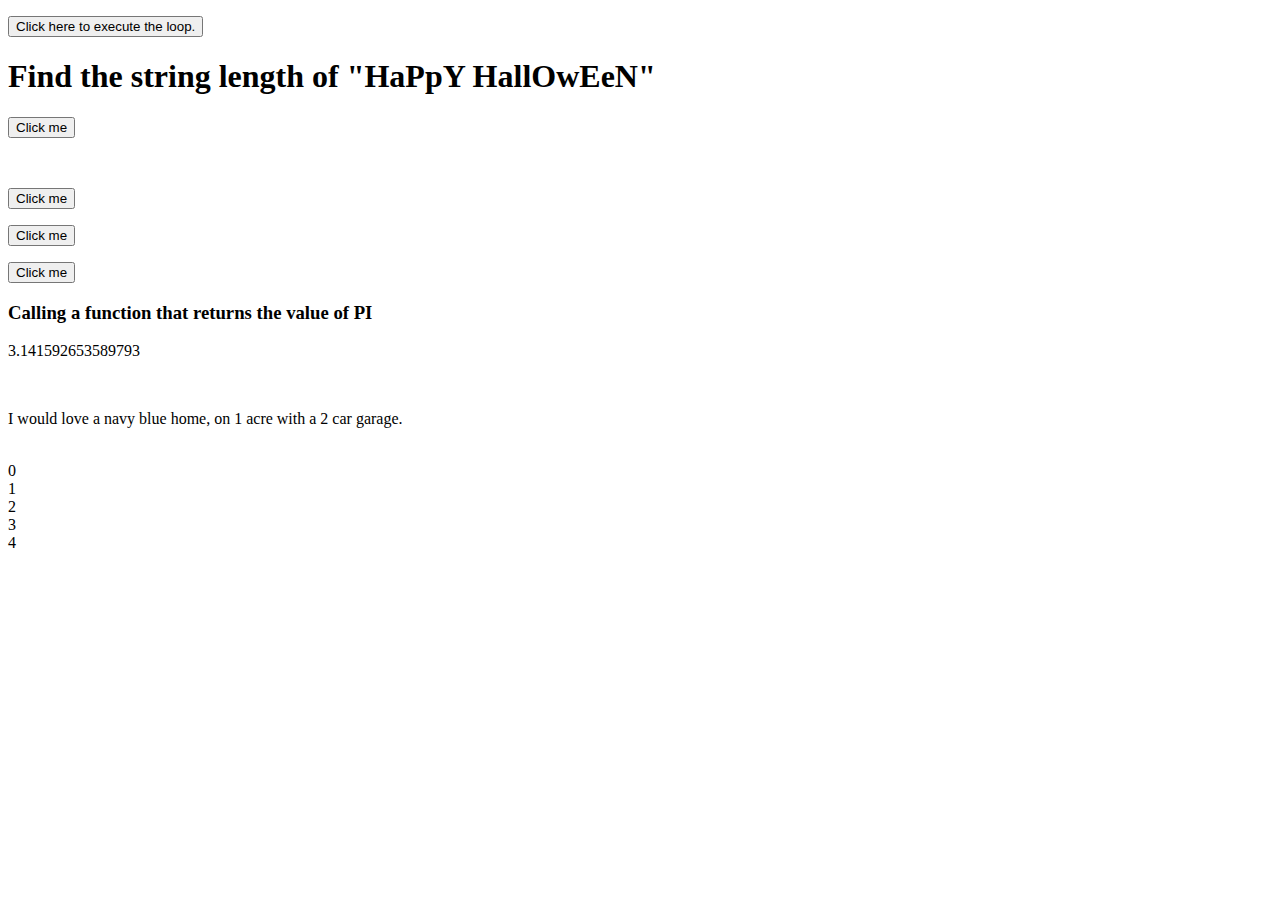
<file: Basic_JavaScript_Projects/Project10_loops_arrays/index.html>
<!DOCTYPE html>
<html lang="en">
    <head>
        <meta charset="utf-8">
        <script src="JS/main.js" defer></script>
    </head>

            <body>
                <p id="Loop"></p>
                    <button onclick="Call_Loop()">Click here to execute the loop.</button>

                    <br>

                    <h1>Find the string length of "HaPpY HallOwEeN"</h1>
                    <button onclick = "halloween()">Click me</button>
                    <p id="length"></p>

                    <br>

                    <p id="List_of_Instruments"></p>
                    <button onclick="for_Loop()">Click me</button>
                <br>
                <p id="cat"></p>
                    <button onclick="cat_pics()">Click me</button>
                <br>
                <p id="constant"></p>
                    <button onclick="constant_function()">Click me</button>
                <br>
                <h3>Calling a function that returns the value of PI</h3>
                    <p id = "pie"></p>

                    <br>

                    <p id="House_Object"></p>

                    <p id="breaking"></p>
            </body>
</html>
</file>
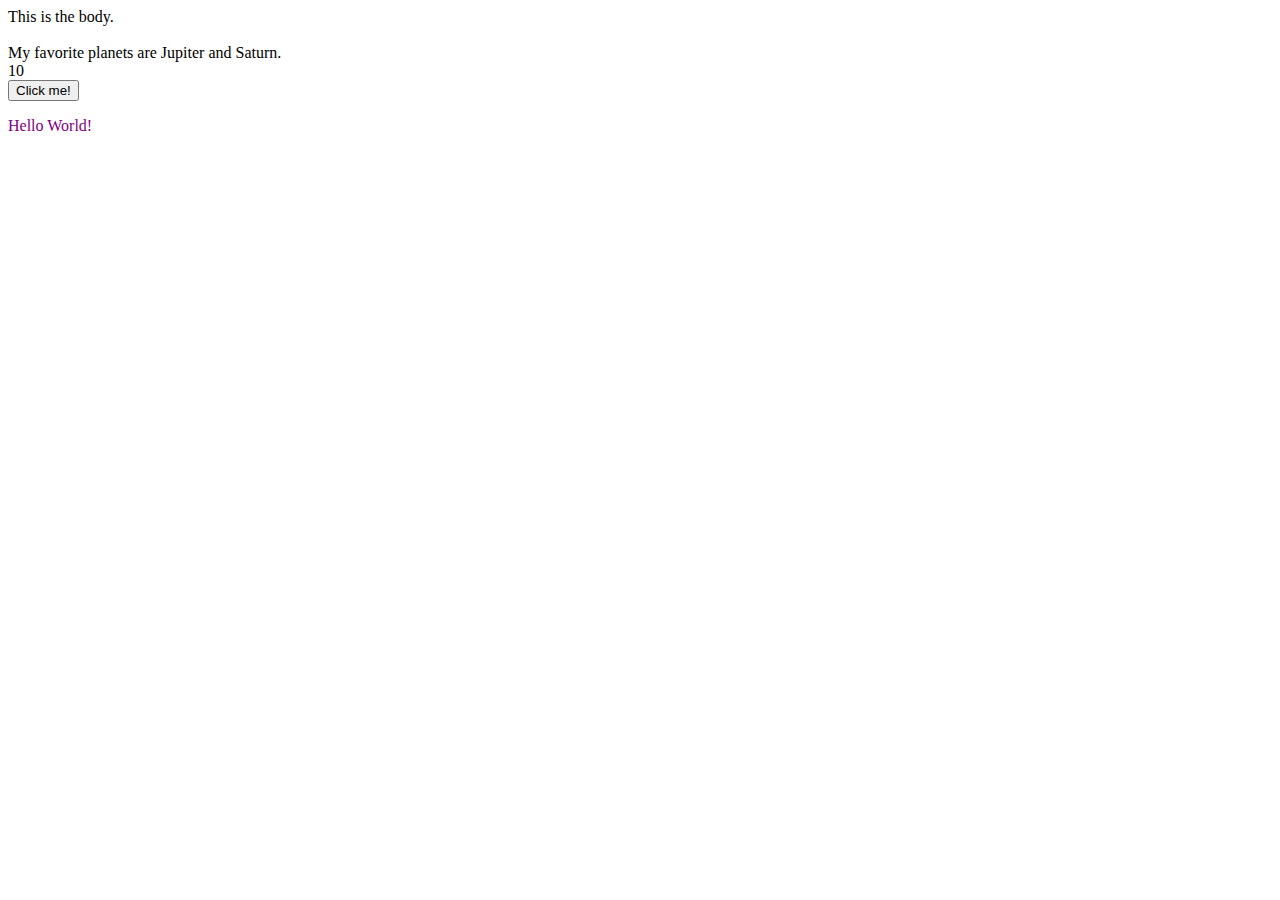
<file: Basic_JavaScript_Projects/Project1_expressions_alert/index.html>
<!DOCTYPE html>
<html lang="en">
    <head>
        <meta charset="utf-8">
        <script src="./JS/main.js"></script>
    </head>
<body>
   <button onclick="My_first_function()" id="Button_Text">Click me!</button>

   <p id="demo1"></p>

   <script>//This is setting the font color of the text to purple
   let text = "Hello World!";
   let result = text.fontcolor("purple");
   document.getElementById("demo1").innerHTML = result;
   </script> 
</body>
</html>
</file>
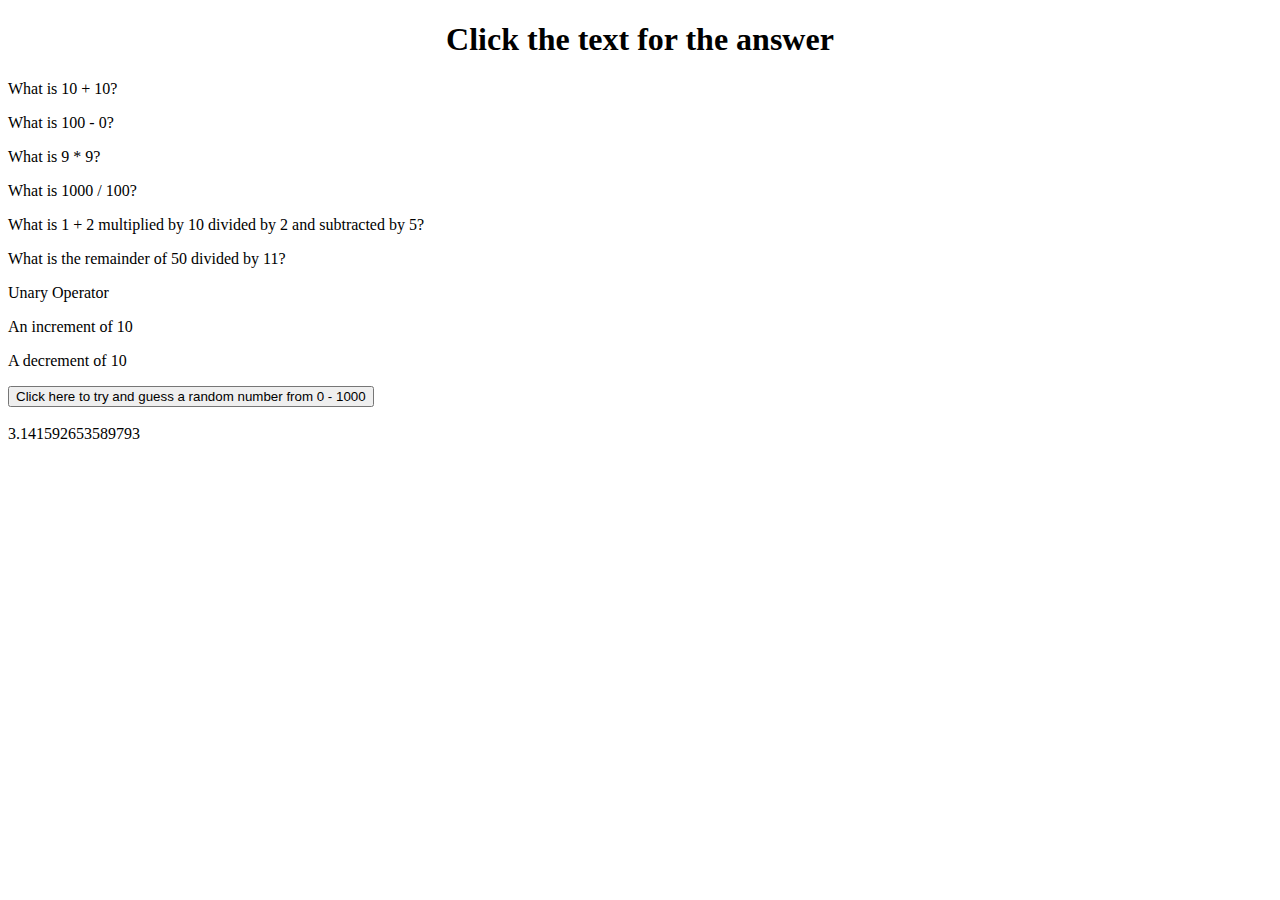
<file: Basic_JavaScript_Projects/Project3_math_operators/index.html>
<!DOCTYPE html>
<html lang="EN">
    <head>
        <meta charset="utf-8">
        <script src="JS/main.js"></script>
    </head>
            <body>
                <style>
                    h1 {
                        text-align: center;
                    }
                </style>
        <h1>Click the text for the answer</h1>
                <p id="Math" onclick="addition_function()">What is 10 + 10?</p>

                <p id="Math1" onclick="subtraction()">What is 100 - 0?</p>

                <p id="Math2" onclick="multiplication()">What is 9 * 9?</p>

                <p id="Math3" onclick="division()">What is 1000 / 100?</p>

                <p id="Math4" onclick ="crazyMath()">What is 1 + 2 multiplied by 10 divided by 2 and subtracted by 5?</p>

                <p id="Math5" onclick ="modulus_operator()">What is the remainder of 50 divided by 11?</p>

                <p id="Math6" onclick ="negation_Operator()">Unary Operator</p>

                <p id="Math7" onclick="increment()">An increment of 10</p>

                <p id="Math8" onclick="decrement()">A decrement of 10</p>

                <button onclick="random()">Click here to try and guess a random number from 0 - 1000</button>

                <br>
                <br>
                <script>document.write(myNum);</script>

                
            </body>
</html>
</file>
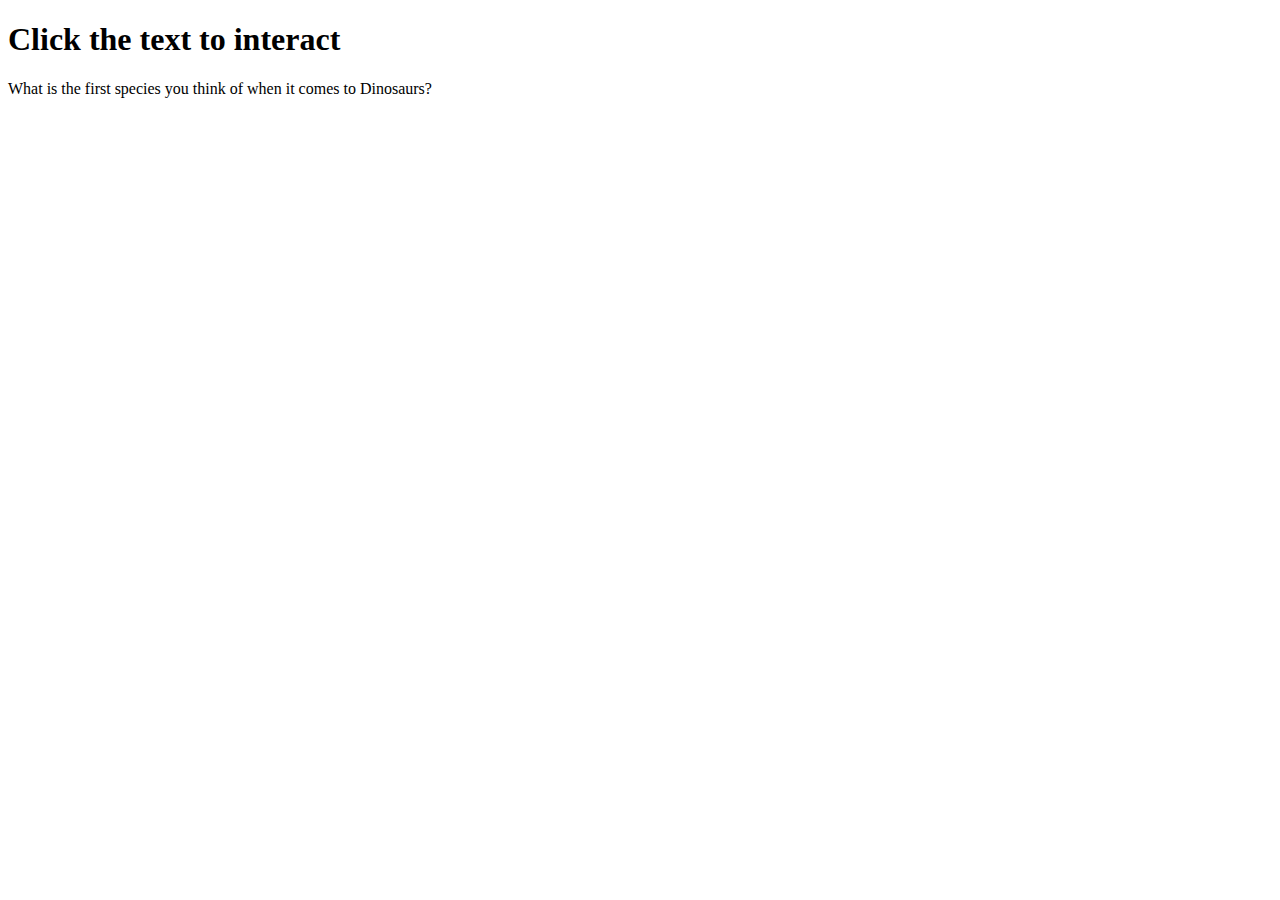
<file: Basic_JavaScript_Projects/Project4_dictionaries/index.html>
<!DOCTYPE html>
<html lang="en">
    <head>
        <meta charset="utf-8">
        <script src="JS/main.js"></script>
    </head>

    <body>
        
 <h1>Click the text to interact</h1>

        <p id="Dino" onclick="DinoDictionary()">What is the first species you think of when it comes to Dinosaurs?</p>
    </body>
</html>
</file>
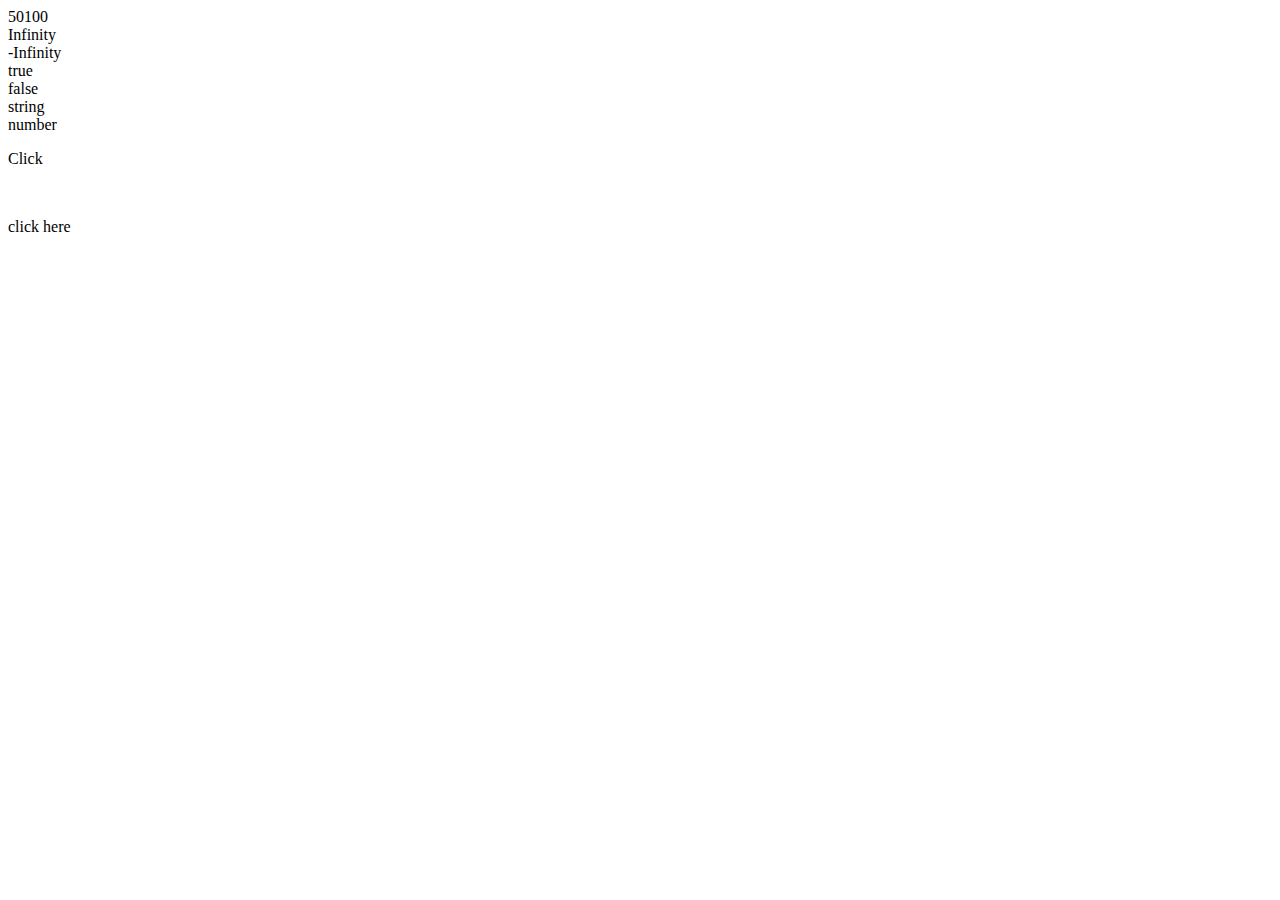
<file: Basic_JavaScript_Projects/Project5_comparisons_type_coercion/index.html>
<!DOCTYPE html>
<html lang="en">
    <head>
        <meta charset="utf-8">
        <script src="JS/main.js"></script>
    </head>

            <body>
                <p id="test" onclick="my_Function()">Click</p>
                    <br>
                <p id="not" onclick="not_Function()">click here</p>
                    <br>
               
            </body>
</html>
</file>
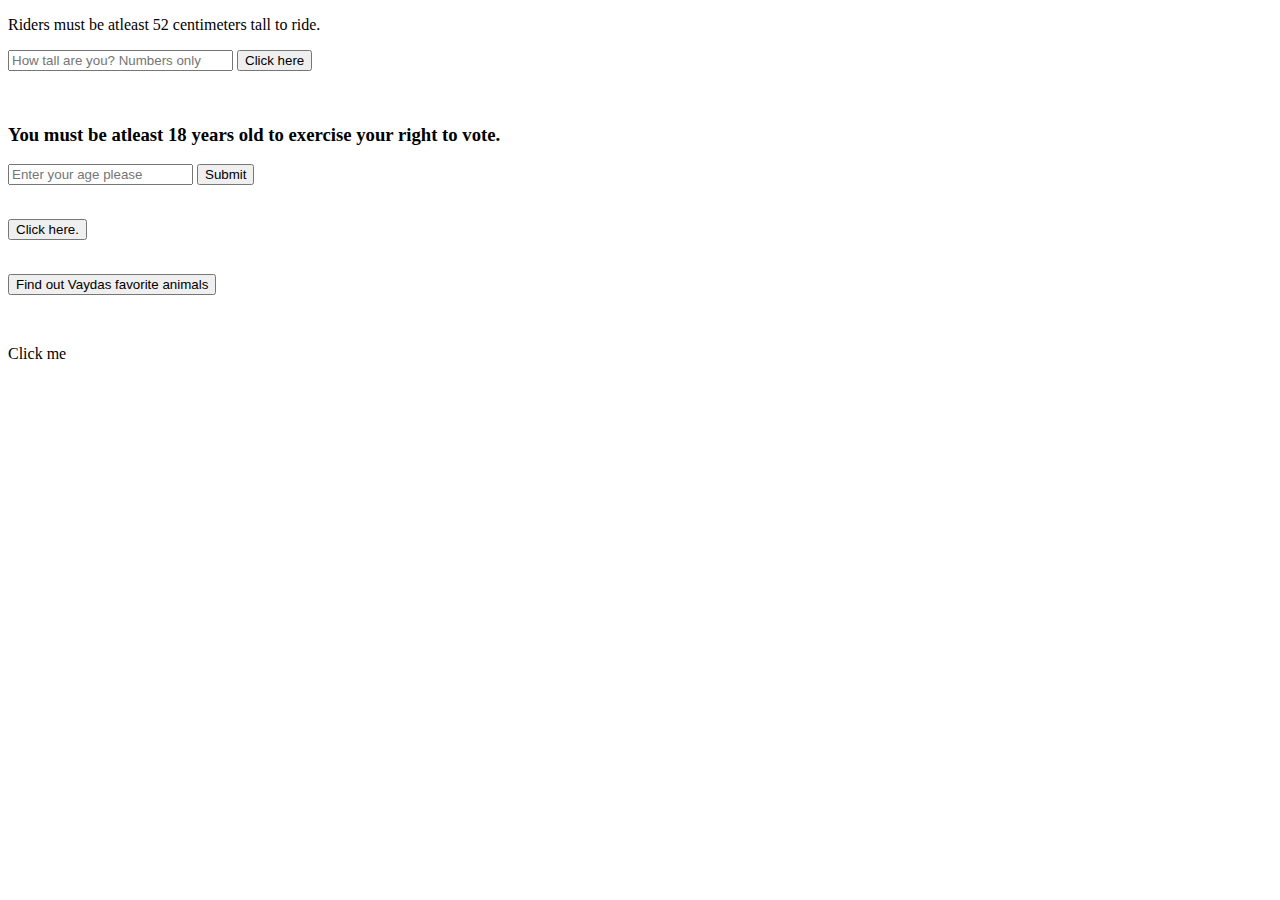
<file: Basic_JavaScript_Projects/Project6_ternary__operators_constructors/index.html>
<!DOCTYPE html>
<html lang="en">
    <head>
        <meta char set="utf-8">
        <script src = "JS/main.js"></script>
    </head>

            <body>
                <p>Riders must be atleast 52 centimeters tall to ride.</p>
                     <input id="Height" placeholder = "How tall are you? Numbers only" size = "25">
                        <button onclick="Ride_Function()">Click here</button>
                <p id= "Ride"></p>

                    <br>

                <h3>You must be atleast 18 years old to exercise your right to vote.</h3>
                    <input id ="Age" placeholder ="Enter your age please">
                        <button onclick ="Vote_Function()">Submit</button>
                            <p id ="Vote"></p>
                    <br>

                <button onclick="myFunction()">Click here.</button>
                    <p id="Keywords_and_Constructors"></p>

                    <br>

                    <button onclick="aFunction()">Find out Vaydas favorite animals</button>
                        <p id="Constructors"></p>

                    <br>

                    
                        <p id = "Nested_Function" onclick="count_Function()">Click me</p>
            </body>
</html>
</file>
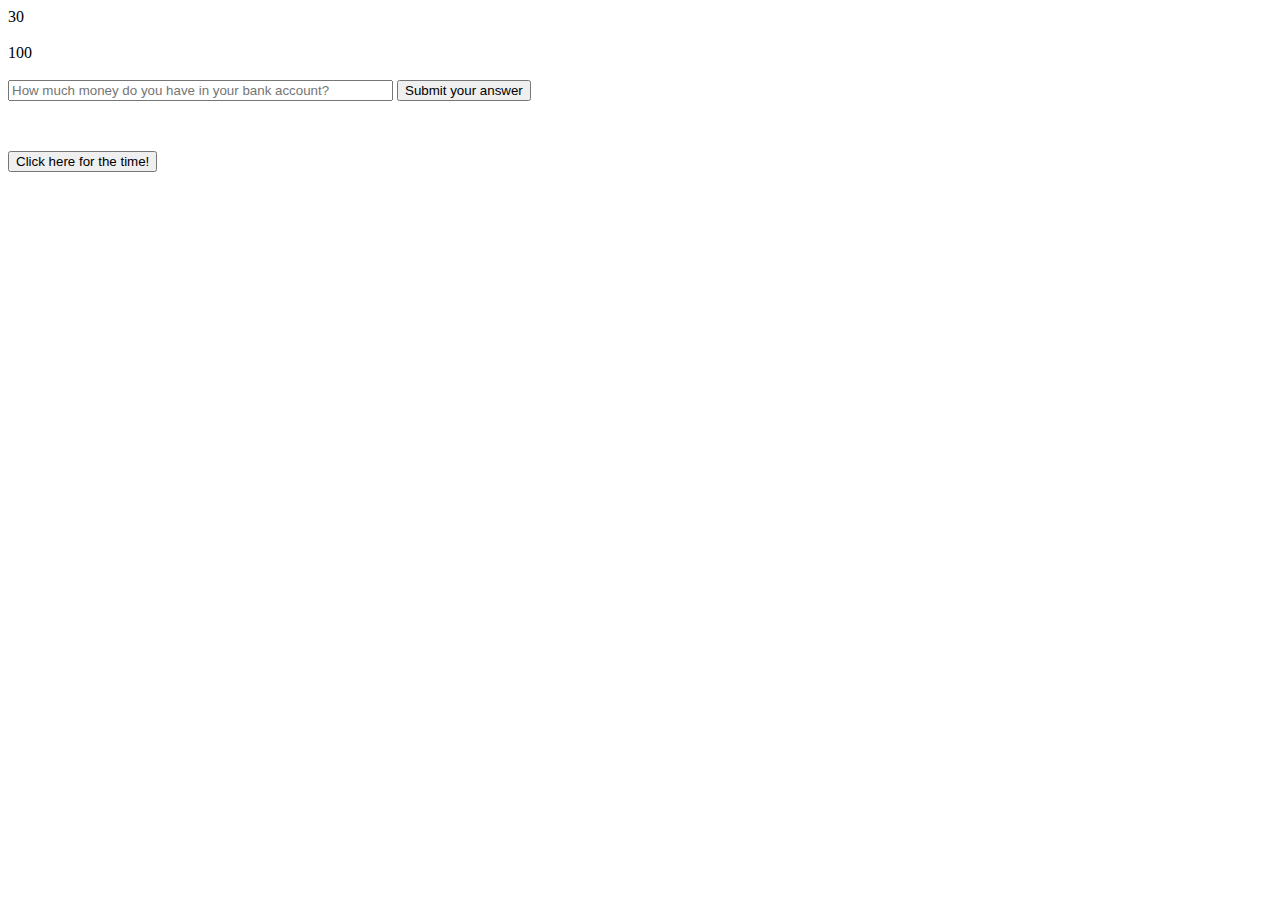
<file: Basic_JavaScript_Projects/Project7_scope_time_function/index.html>
<!DOCTYPE html>
<html lang="en">
    <head>
        <meta charset="utf-8">
            <script src="JS/main.js"></script>
    </head>
            <body>
                <input id="money" placeholder = "How much money do you have in your bank account?" size = "45">
                    <button onclick="newFunction()">Submit your answer</button>
                        <p id="condition"></p>
                    <br>
                    
                <p id="Time_of_day">
                    <button onclick="Time_function()">Click here for the time!</button>
                </p>

            </body>
</html>
</file>
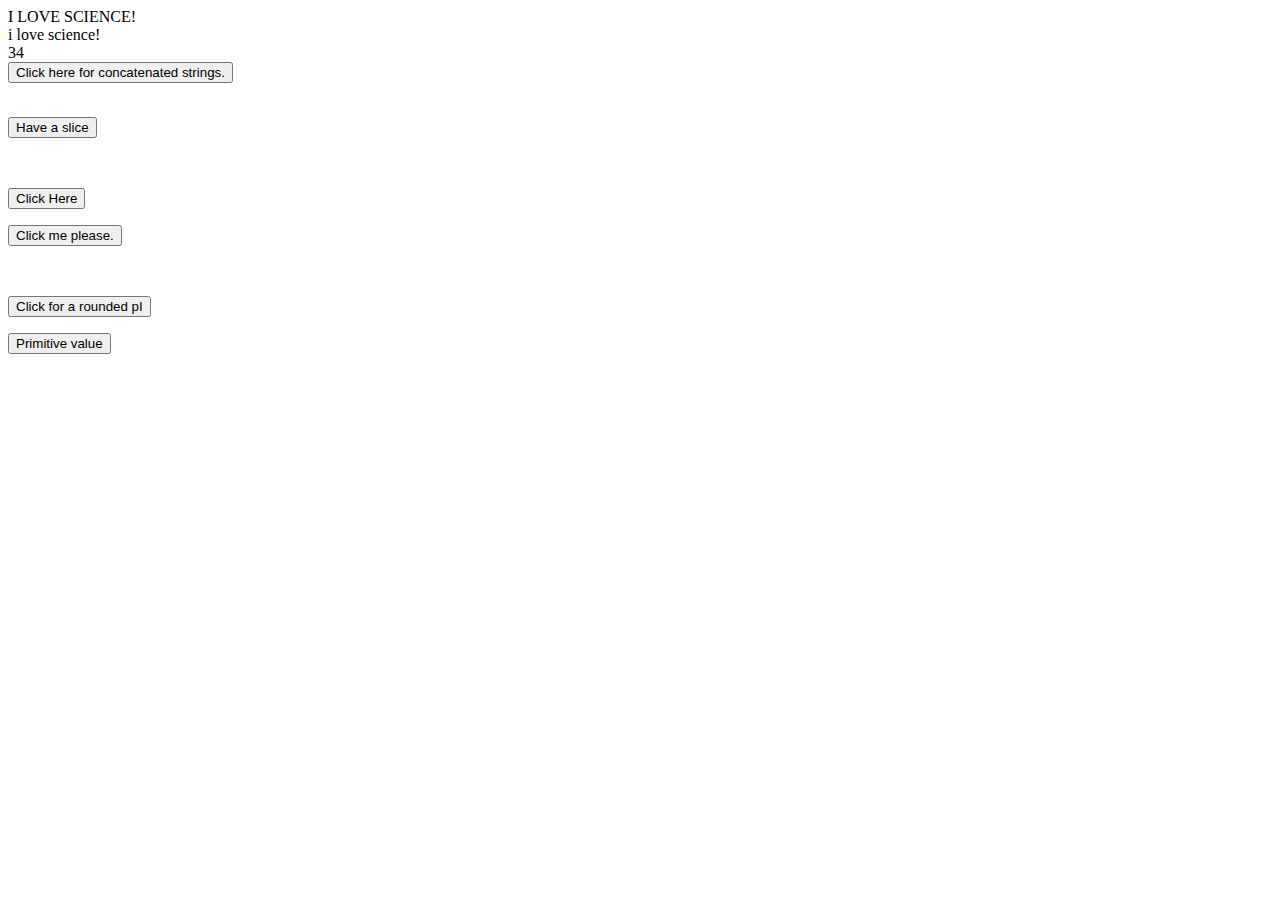
<file: Basic_JavaScript_Projects/Project8_string_methods/index.html>
<!DOCTYPE html>
<html lang="en">
    <head>
        <meta charset="utf-8">
        <script src = "JS/main.js"></script>
    </head>
            <body>
                    <button onclick="full_sentence()">Click here for concatenated strings.</button>
                        <p id="Concatenate"></p>
                    <br>
                    <button onclick ="sliceMethod()">Have a slice</button>
                        <p id="slice"></p>
                    <br>
                        <p id="numbers_to_string"></p>
                            <button onclick="string_Method()">Click Here</button>
                    <br>
                        <p id="Precision"></p>
                            <button onclick="precision_Method()">Click me please.</button>
                        </p>
                    <br>
                        <p id="fixed"></p>
                            <button onclick="fixed_Method()">Click for a rounded pI</button>
                    <br>
                        <p id="value"></p>
                            <button onclick="value_Method()">Primitive value</button>
                        

            </body>

</html>
</file>
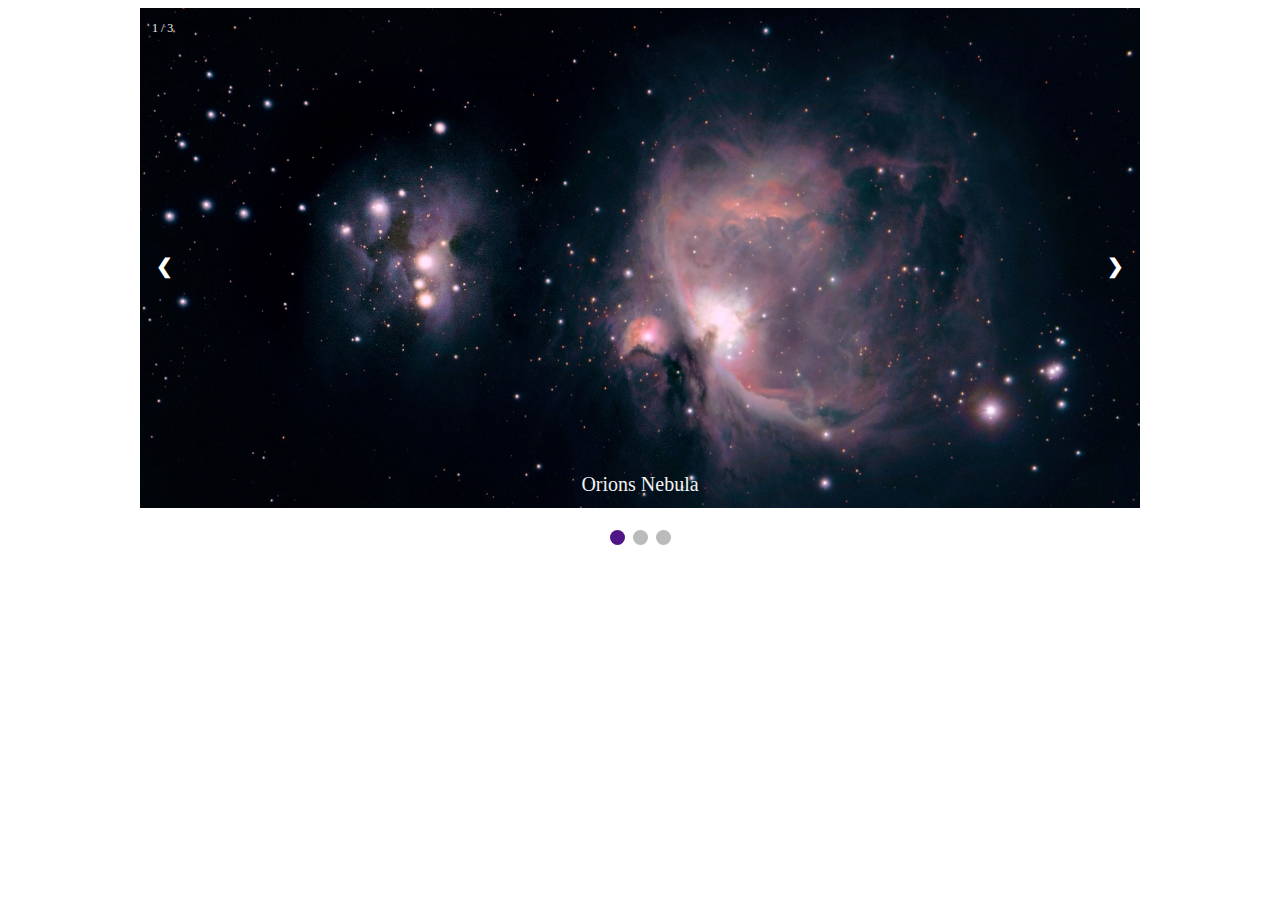
<file: Basic_JavaScript_Projects/Project9_countdown_slideshow/index.html>
<!DOCTYPE html>
<html lang ="en">
    <head>
        <meta charset="utf-8">
        <meta name = "viewport" content="width=device-width, initial-scale=1">
        <script src = "JS/main.js" defer></script>
        <link rel="stylesheet" type="text/css" href="CSS/main.css">
    </head>
    
    <body>  
<!-- Slideshow container -->
<div class="slideshow-container">

    <!-- Full-width images with number and caption text -->
    <div class="mySlides fade">
      <div class="numbertext">1 / 3</div>
      <img src="Images/orion.jpg" style="width:100%">
      <div class="text">Orions Nebula</div>
    </div>
  
    <div class="mySlides fade">
      <div class="numbertext">2 / 3</div>
      <img src="Images/betelgeuse.jpg" style="width:100%">
      <div class="text">Betelgeuse</div>
    </div>
  
    <div class="mySlides fade">
      <div class="numbertext">3 / 3</div>
      <img src="Images/andromeda.jpg" style="width:100%">
      <div class="text">Andromeda Galaxy</div>
    </div>
  
    <!-- Next and previous buttons -->
    <a class="prev" onclick="plusSlides(-1)">&#10094;</a>
    <a class="next" onclick="plusSlides(1)">&#10095;</a>
  </div>
  <br>
  
  <!-- The dots/circles -->
  <div style="text-align:center">
    <span class="dot" onclick="currentSlide(1)"></span>
    <span class="dot" onclick="currentSlide(2)"></span>
    <span class="dot" onclick="currentSlide(3)"></span>
  </div>
  
    </body>
</html>
</file>
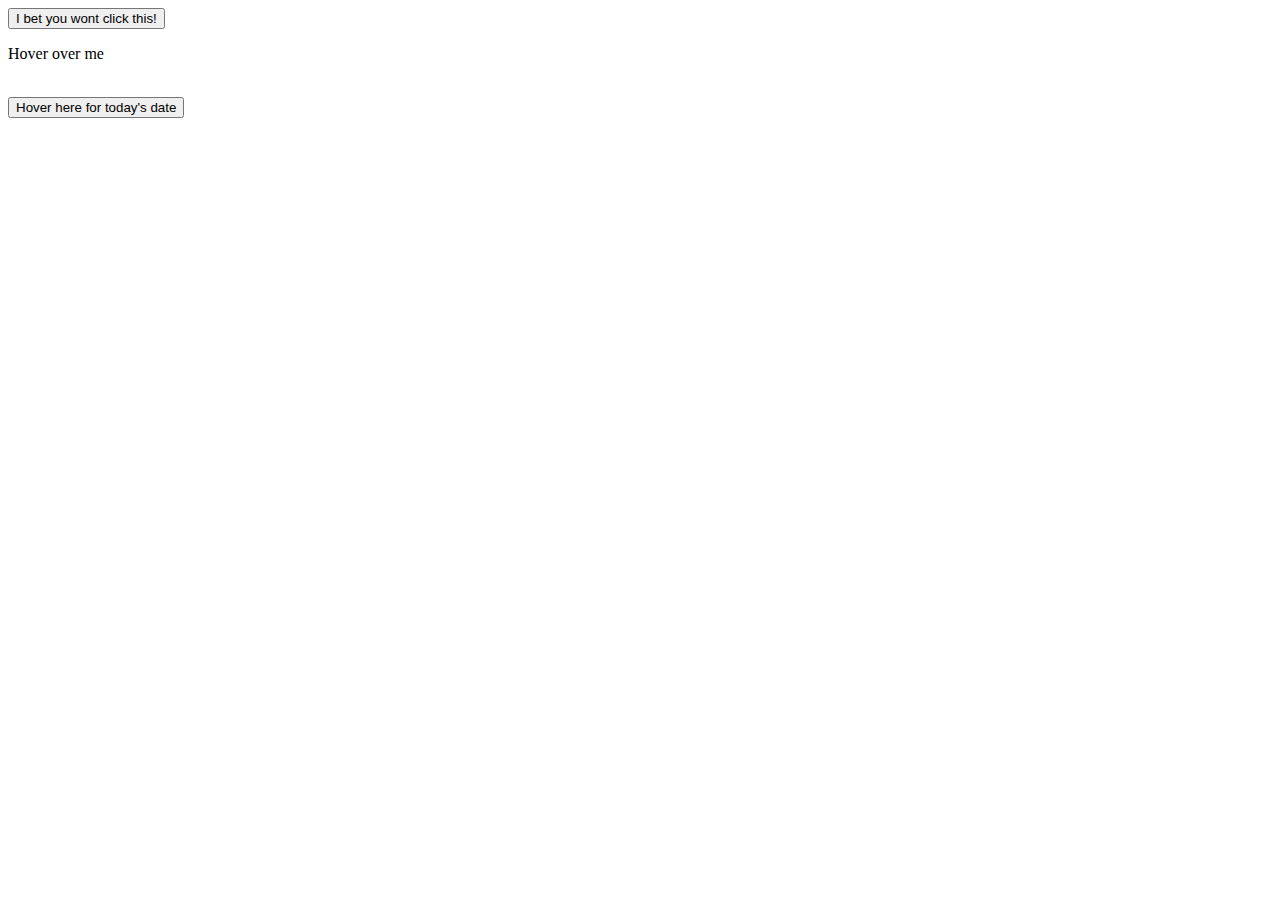
<file: Basic_JavaScript_Projects/Project2_functions/JS/index.html>
<!DOCTYPE html>
<html lang="EN">
    <head>
        <meta charset="utf-8">
        <script src="main.js"></script>
            <body>
                
                    <button onclick="Ericks_function()" id="button_text"> <!--button element that calls a function-->
                        I bet you wont click this!</button>
                    <br>

                     <p id="Concatenate" onmouseover="Function1()">Hover over me</p> <!--Concatenating function-->

                    <br>

                    <button onpointerover="document.getElementById('time').innerHTML=Date()"> <!--Date button event-->
                        Hover here for today's date
                    </button>

                <style> 
                    h1 {
                        text-align: center; 
                    }
                </style>
                    <h1 id="time"></h1>

                
            </body>       
    </head>
</html>
</file>
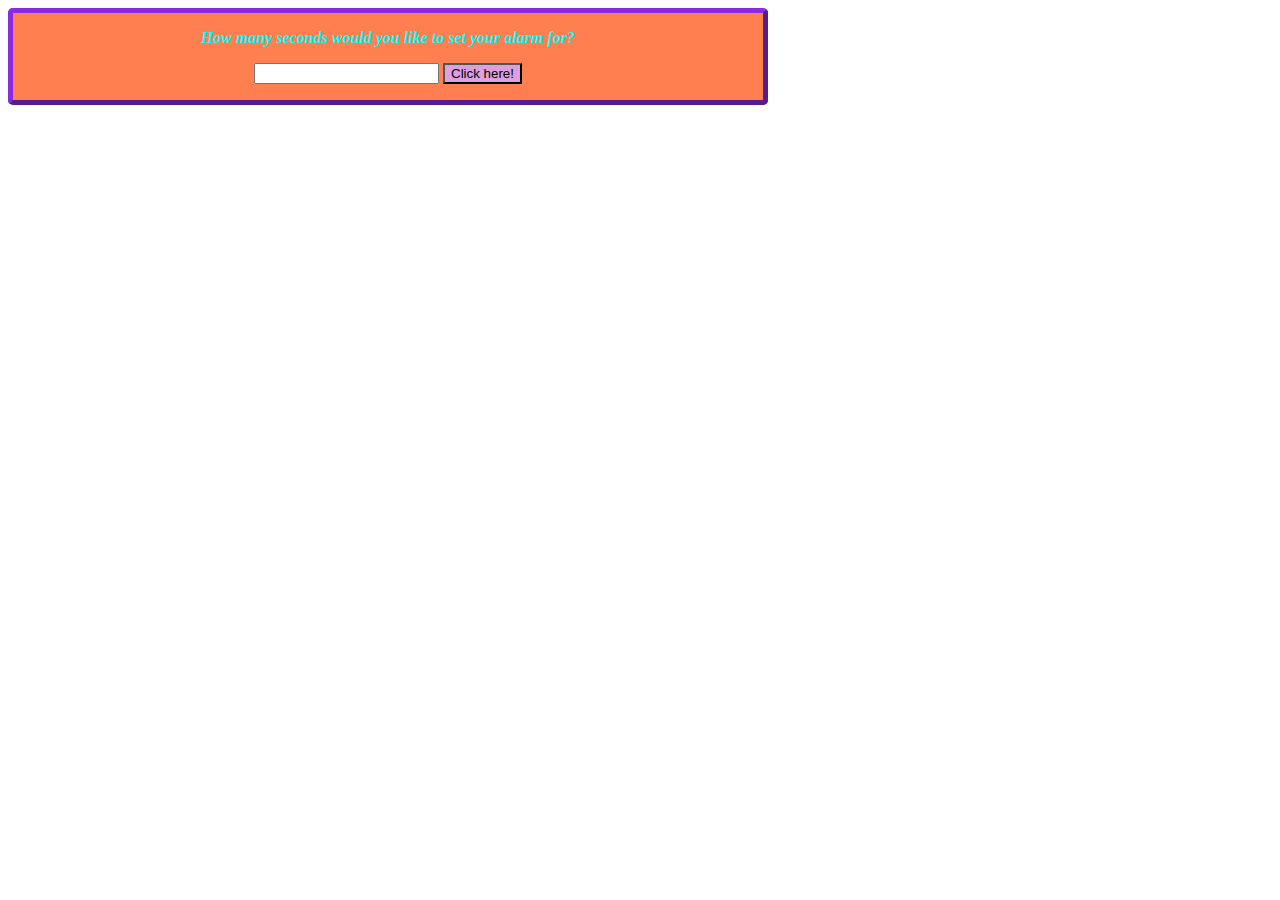
<file: Basic_JavaScript_Projects/Project9_countdown_slideshow/Countdown/index.html>
<!DOCTYPE html>
<html lang="en">
    <head>
        <meta charset="utf-8">
        <script src="JS/main.js"></script>
    </head>
    <style>        
        .counting { 
            border: 5px outset blueviolet;
            background-color: coral;
            border-radius: 5px;
            text-align: center;
            max-width: 750px;
        }
        p {
            font-style:italic;
            font-weight: bold;
            color:cyan;
        }

        button{
            background-color: plum;
            
        }
        
    </style>
        <body>
            <div class ="counting"> <!---creatging a div class for the timer--->
            <p>How many seconds would you like to set your alarm for?</p>
                <input id="seconds" value=""/>
                <button onclick="countdown()">Click here!</button>
                <p id="timer"></p>
            </div>
        </body>
</html>
</file>
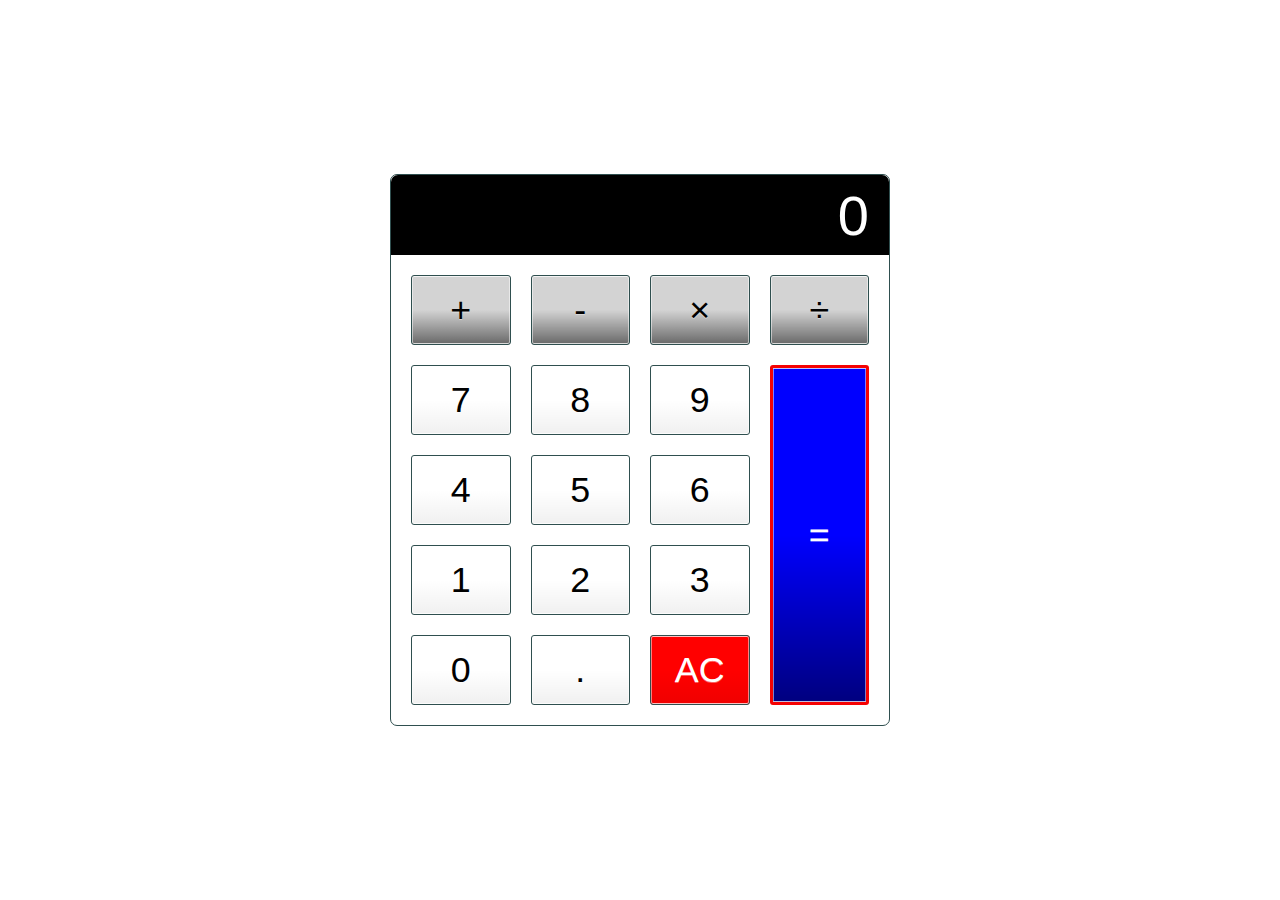
<file: calculator.html>
<!DOCTYPE html>
<html lang="en">
    <head>
        <meta charset="utf-8">
        <meta name="description" content = "A basic HTML, CSS and JavaScript calculator">
        <meta name="Author" content="Erick Crowne">
        <script src = "Javascript/Calculator_Javascript.js" defer></script>
        <link rel= "stylesheet" href = "CSS/Calculator_CSS.css">

    </head>

<body>
    <div class="calculator">
        <input type = "text" class = "calculator-screen" value= "0" disabled />
        <div class ="calculator-keys">

            <button type="button" class="operator" value="+">+</button>
            <button type="button" class="operator" value="-">-</button>
            <button type="button" class="operator" value="*">&times;</button>
            <button type="button" class="operator" value="/">&divide;</button>

            <button type="button" value ="7">7</button>
            <button type="button" value ="8">8</button>
            <button type="button" value ="9">9</button>
            
            <button type="button" value ="4">4</button>
            <button type="button" value ="5">5</button>
            <button type="button" value ="6">6</button>
            
            <button type="button" value ="1">1</button>
            <button type="button" value ="2">2</button>
            <button type="button" value ="3">3</button>

            <button type="button" value ="0">0</button>

            <button type="button" class="decimal function" value=".">.</button>
            <button type="button" class="all-clear function" value="all-clear">AC</button>
            <button type="button" class="equal-sign operator" value="=">=</button>
        </div>
    </div>
</body>
</html>
</file>
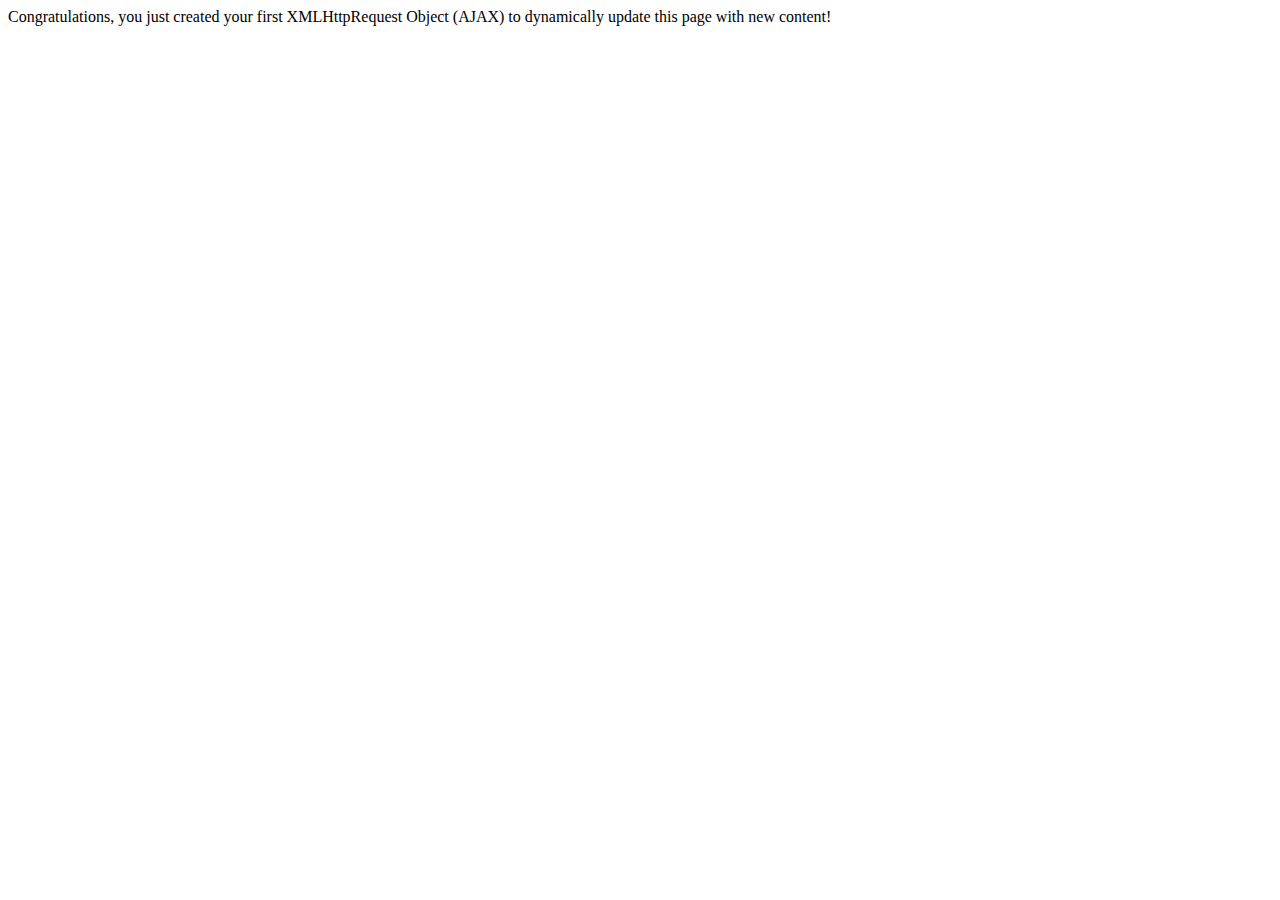
<file: AJAX/content.html>
<!DOCTYPE html>
<html lang="en">
    <head>
    </head>
    <body>
		Congratulations, you just created your first XMLHttpRequest Object (AJAX) to dynamically update this page with new content!
    </body>
</html>
</file>
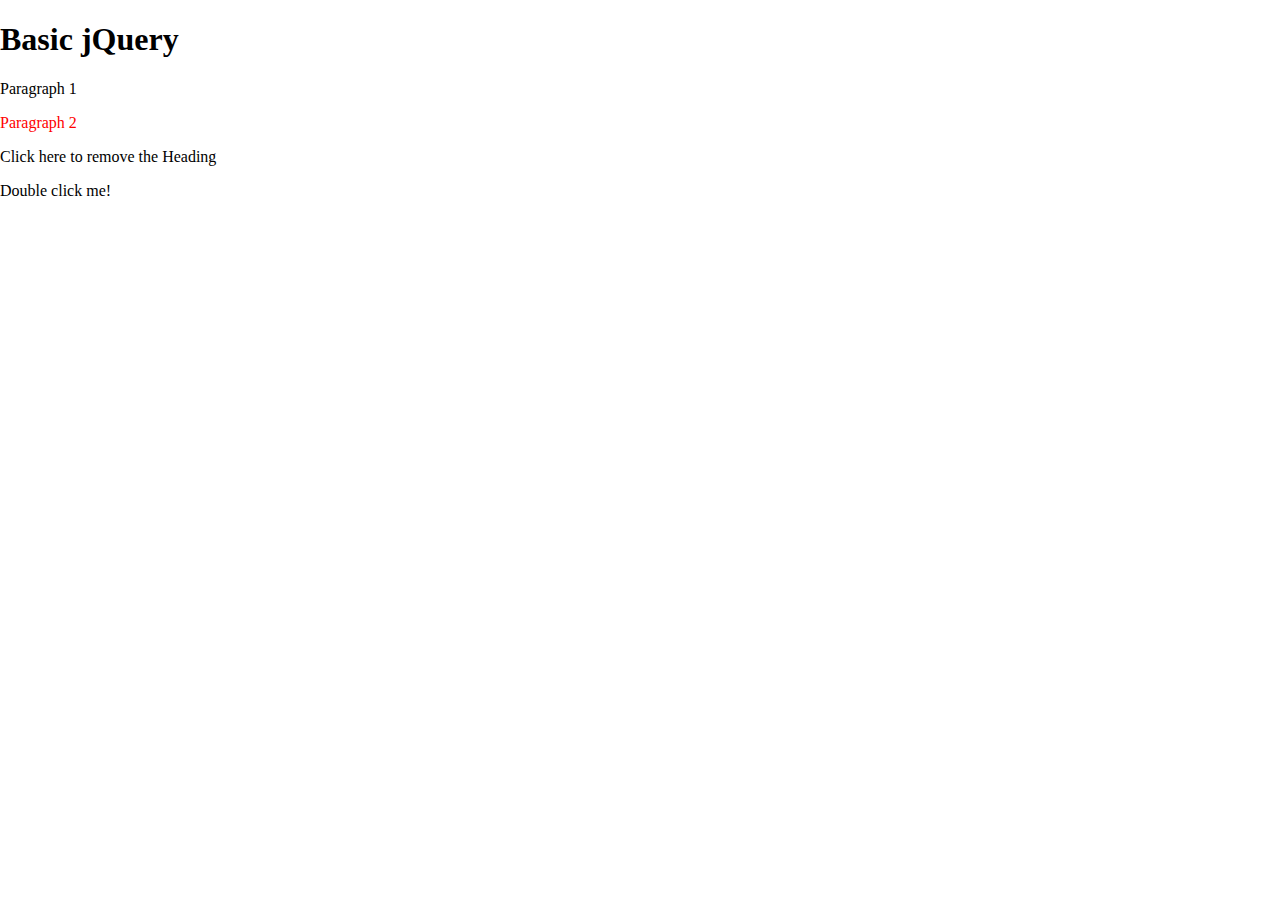
<file: jQuery/jQuery.html>
<!DOCTYPE html>
<html lang="en">
<head>
    <meta charset="UTF-8">
    <script src="jquery-3.6.0.min.js"></script> 
</head>
    <script>
        $(document).ready(function() {
            $("html").append(
                "<body>\
                    <div id='container'>\
                        <div id='inner'>\
                            <h1>Basic jQuery</h1>\
                            <p id='1'>Paragraph 1</p>\
                            <p id='2'>Paragraph 2</p>\
                            <p id='3'>Click here to remove the Heading</p>\
                            <p id='4'>Double click me!</p>\
                        </div>\
                    </div>\
                </body>"
               );
               $("#2").css({"color":"red"});// $ references jquery (#2)is my target and im styling it with css
               $("#3").click(function() { //calling the click method and hide method using jQuery
                   $('h1').hide("slow"); //with a slow transition
               })
               $("#1").click(function() { //selected the #1 id utilizing a click action with an alert
                    alert( "You clicked a paragraph!" );
                        });
                $("#4").dblclick(function(){ //setting up a double click event! Targeting <p> element #4
                    $("#2").hide("slow");
                })
 });
    </script>
</html>
</file>
<file: Basic_JavaScript_Projects/Project9_countdown_slideshow/CSS/main.css>
* {box-sizing:border-box}

/* Slideshow container */
.slideshow-container {
  max-width: 1000px;
  position: relative;
  margin: auto;
}

/* Hide the images by default */
.mySlides {
  display: none;
}

/* Next & previous buttons */
.prev, .next {
  cursor:grabbing;
  position: absolute;
  top: 50%;
  width: auto;
  margin-top: -22px;
  padding: 16px;
  color: white;
  font-weight: bold;
  font-size: 20px;
  transition: 0.5s ease-in;
  border-radius: 0 3px 3px 0;
  user-select: none;
}

/* Position the "next button" to the right */
.next {
  right: 0;
  border-radius: 3px 0 0 3px;
}

/* On hover, add a black background color with a little bit see-through */
.prev:hover, .next:hover {
  background-color: rgba(0,0,0,0.3);
}

/* Caption text */
.text {
  color: #f2f2f2;
  font-size: 20px;
  padding: 8px 12px;
  position: absolute;
  bottom: 8px;
  width: 100%;
  text-align: center;
  font-family: cursive;
}

/* Number text (1/3 etc) */
.numbertext {
  color: #f2f2f2;
  font-size: 12px;
  padding: 8px 12px;
  top: 5px;
  position: absolute;
}

/* The dots/bullets/indicators */
.dot {
  cursor: pointer;
  height: 15px;
  width: 15px;
  margin: 0 2px;
  background-color: #bbb;
  border-radius: 50%;
  display: inline-block;
  transition: background-color 0.6s ease;
}

.active, .dot:hover {
  background-color: #4f1685;
}

/* Fading animation */
.fade {
  -webkit-animation-name: fade;
  -webkit-animation-duration: 1.5s;
  animation-name: fade;
  animation-duration: 1.5s;
}

@-webkit-keyframes fade {
  from {opacity: .3}
  to {opacity: 1}
}

@keyframes fade {
  from {opacity: .3}
  to {opacity: 1}
}
</file>
<file: CSS/Calculator_CSS.css>
html {
    font-size: 70%;
    box-sizing: border-box;
}

*, *::before, *::after {
    margin: 0;
    padding: 0;
    box-sizing: inherit;
}

.calculator {
    border: 1.2px solid darkslategray;
    border-radius: 7px;
    position: absolute;
    top: 50%;
    left: 50%;
    transform: translate(-50%, -50%);
    width: 500px;
}

.calculator-screen {
    width: 100%;
    font-size: 5rem;
    height: 80px;
    border: none;
    background-color: black;
    color: white;
    text-align: right;
    padding-right: 20px;
    padding-left: 20px;
    border-radius: 7px 7px 0px 0px;
}

button {
    height: 70px;
    border-radius: 3px;
    border: 1px solid darkslategray;
    background-color: transparent;
    font-size: 3.2rem;
    color: black;
    background-image: linear-gradient(to bottom, transparent, transparent 50%, rgba(0,0,0,.06));
    text-shadow: 0 1px rgba(255,255,255,.4);
    box-shadow: inset 0 0 0 1px rgba(255,255,255,.5), inset 0 1px 0 0 
    rgba(255,255,255,.5), inset 0 -1px 0 0 rgba(255,255,255,.5),
    0 1px 0 0 rgba(255,255,255,.5);
}

button:hover {
    background-color: #e1e1e1;
}

.operator {
    color: black;
    background-image: linear-gradient(to bottom, transparent, transparent 50%, rgba(0,0,0,.5));
    background-color: lightgray;
}

.all-clear {
    background-color: red;
    border-color: darkslategray;
    color: #fff;
}

.all-clear:hover {
    background-color: darkred;
}


.equal-sign {
    background-color: blue;
    color: #fff;
    height: 100%;
    grid-area: 2 / 4 / 6 / 5;
    border: 3px solid rgb(245, 2, 2);
}

.equal-sign:hover {
    background-color: darkblue;
    cursor:pointer
}

.calculator-keys {
    display:grid;
    grid-template-columns: repeat(4,1fr);
    grid-gap: 20px;
    padding: 20px;
}
</file>
